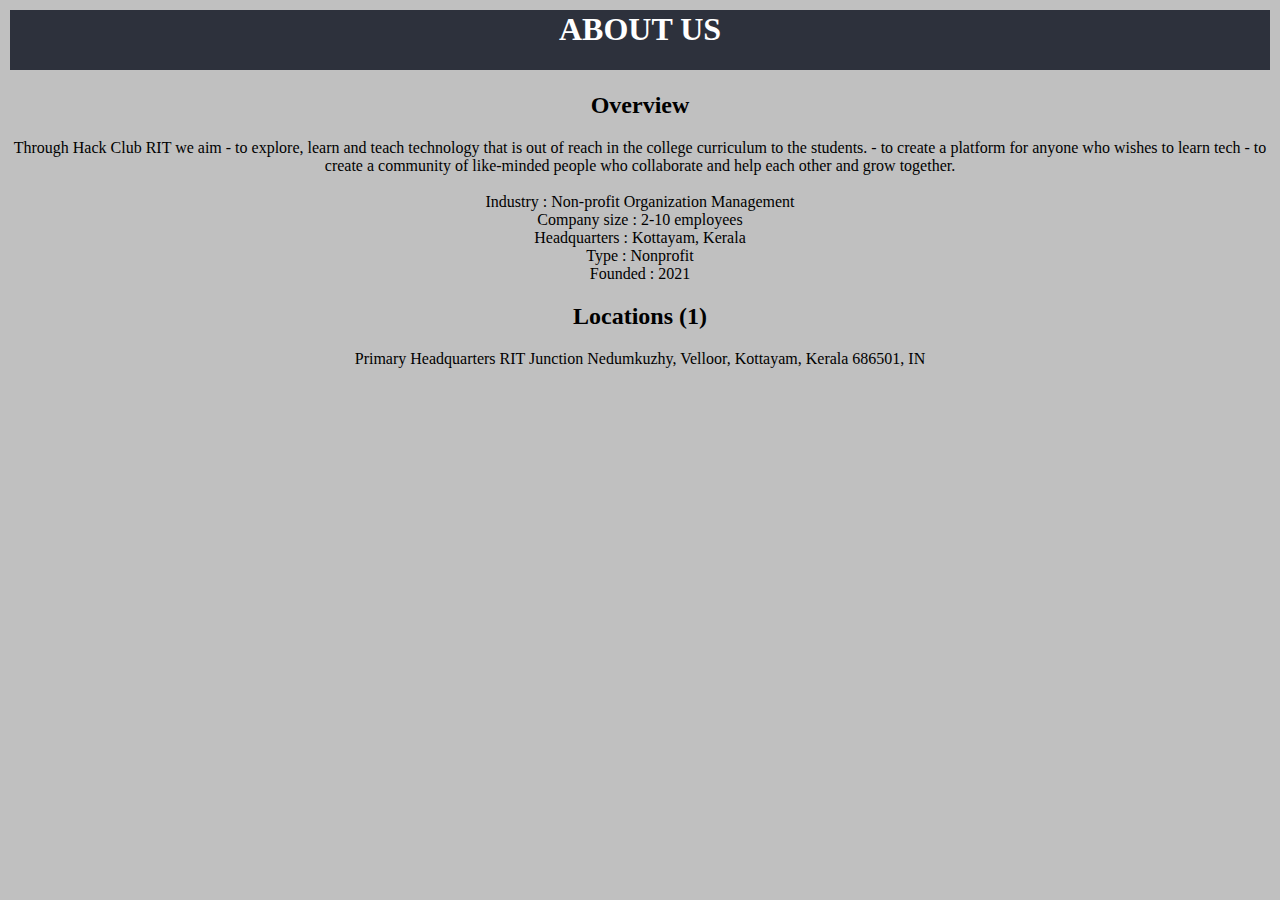
<file: aboutus.html>
<html>
<head>
	<meta charset="utf-8">

<title>about us</title>
<style>
	.links
	{
      border-radius: 10px;
	}
	.links:hover
	{
     background-color: green;
	}
	a
	{
		color: white;
	}
	h1 {
		color: white;
	}
	p {
		text-align: center;
	}
	h2 {
		text-align: center;
	}
	body
	{
		background-color: silver;
	}
	
</style>	
</head>
<body>
	

<table border="0" width="100%">
	<tr>
		<td align="center" bgcolor="#2d313c"><h1>ABOUT US</h1></td>
	</tr>
</table>
<h2>Overview</h2>
 
	<p>


Through Hack Club RIT we aim 
- to explore, learn and teach technology that is out of reach in the college curriculum to the students. 
- to create a platform for anyone who wishes to learn tech
- to create a community of like-minded people who collaborate and help each other and grow together.
<br>
<br>


    
Industry  :
    Non-profit Organization Management 
    <br>
Company size  :
    2-10 employees 
    <br>
Headquarters  :
    Kottayam, Kerala 
    <br>
Type  :
    Nonprofit 
    <br> 
Founded  :
    2021
    <br> 
 </p>
 <h2>Locations (1)</h2>
 <P>Primary
Headquarters

RIT Junction Nedumkuzhy, Velloor, Kottayam, Kerala 686501, IN </P>
</body>
</html>
</file>
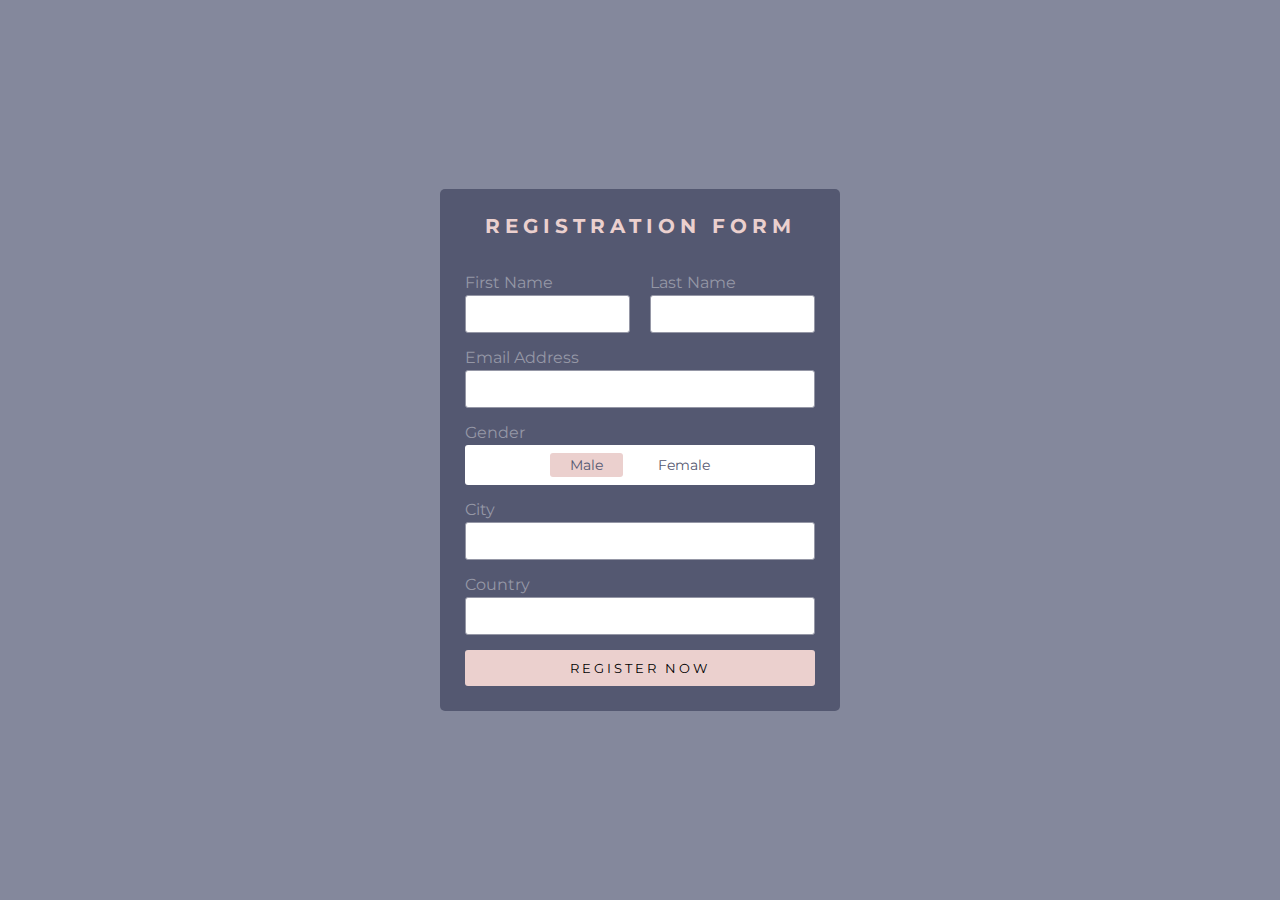
<file: signup.html>
<!DOCTYPE html>
<html lang="en">
<head>
    <meta charset="UTF-8">
    <title>Register</title>
    <link rel="stylesheet" href="styles.css">
</head>
<body>
    
<div class="wrapper">
    <div class="registration_form">
        <div class="title">
            Registration Form
        </div>

        <form>
            <div class="form_wrap">
                <div class="input_grp">
                    <div class="input_wrap">
                        <label for="fname">First Name</label>
                        <input type="text" id="fname">
                    </div>
                    <div class="input_wrap">
                        <label for="lname">Last Name</label>
                        <input type="text" id="lname">
                    </div>
                </div>
                <div class="input_wrap">
                    <label for="email">Email Address</label>
                    <input type="text" id="email">
                </div>
                <div class="input_wrap">
                    <label>Gender</label>
                    <ul>
                        <li>
                            <label class="radio_wrap">
                                <input type="radio" name="gender" value="male" class="input_radio" checked>
                                <span>Male</span>
                            </label>
                        </li>
                        <li>
                            <label class="radio_wrap">
                                <input type="radio" name="gender" value="female" class="input_radio">
                                <span>Female</span>
                            </label>
                        </li>
                    </ul>
                </div>
                <div class="input_wrap">
                    <label for="city">City</label>
                    <input type="text" id="city">
                </div>
                <div class="input_wrap">
                    <label for="country">Country</label>
                    <input type="text" id="country">
                </div>
                <div class="input_wrap">
                    <input type="submit" value="Register Now" class="submit_btn">
                </div>
            </div>
        </form>
    </div>
</div>

</body>
</html>
</file>
<file: styles.css>
@import url('https://fonts.googleapis.com/css2?family=Montserrat:wght@400;700&display=swap');

*{
	margin: 0;
	padding: 0;
	box-sizing: border-box;
	list-style: none;
	font-family: 'Montserrat', sans-serif;
}

body{
	background: #84889c;
}
 
.wrapper{
	min-height: 100vh;
	display: flex;
	justify-content: center;
	align-items: center;
}

.registration_form{
	background: #545871;
	padding: 25px;
	border-radius: 5px;
	width: 400px;
}

.registration_form .title{
	text-align: center;
	font-size: 20px;
	text-transform: uppercase;
	color: #ebd0ce;
	letter-spacing: 5px;
	font-weight: 700;
}

.form_wrap{
	margin-top: 35px;
}

.form_wrap .input_wrap{
	margin-bottom: 15px;
}

.form_wrap .input_wrap:last-child{
	margin-bottom: 0;
}

.form_wrap .input_wrap label{
	display: block;
	margin-bottom: 3px;
	color: #9597a6;
}

.form_wrap .input_grp{
	display: flex;
	justify-content: space-between;
}

.form_wrap .input_grp  input[type="text"]{
	width: 165px;
}

.form_wrap  input[type="text"]{
	width: 100%;
	border-radius: 3px;
	border: 1px solid #9597a6;
	padding: 10px;
	outline: none;
}

.form_wrap  input[type="text"]:focus{
	border-color: #ebd0ce;
}

.form_wrap ul{
	background: #fff;
	padding: 8px 10px;
	border-radius: 3px;
	display: flex;
	justify-content: center;
}

.form_wrap ul li:first-child{
	margin-right: 15px;
}

.form_wrap ul .radio_wrap{
	position: relative;
	margin-bottom: 0;
}

.form_wrap ul .radio_wrap .input_radio{
	position: absolute;
	top: 0;
	right: 0;
	opacity: 0;
}

.form_wrap ul .radio_wrap span{
	display: inline-block;
	font-size: 14px;
	padding: 3px 20px;
	border-radius: 3px;
	color: #545871;
}

.form_wrap .input_radio:checked ~ span{
	background: #ebd0ce;
}

.form_wrap .submit_btn{
	width: 100%;
	background: #ebd0ce;
	padding: 10px;
	border: 0;
	border-radius: 3px;
	text-transform: uppercase;
	letter-spacing: 3px;
	cursor: pointer;
}

.form_wrap .submit_btn:hover{
	background: #ffd5d2;
}
</file>
